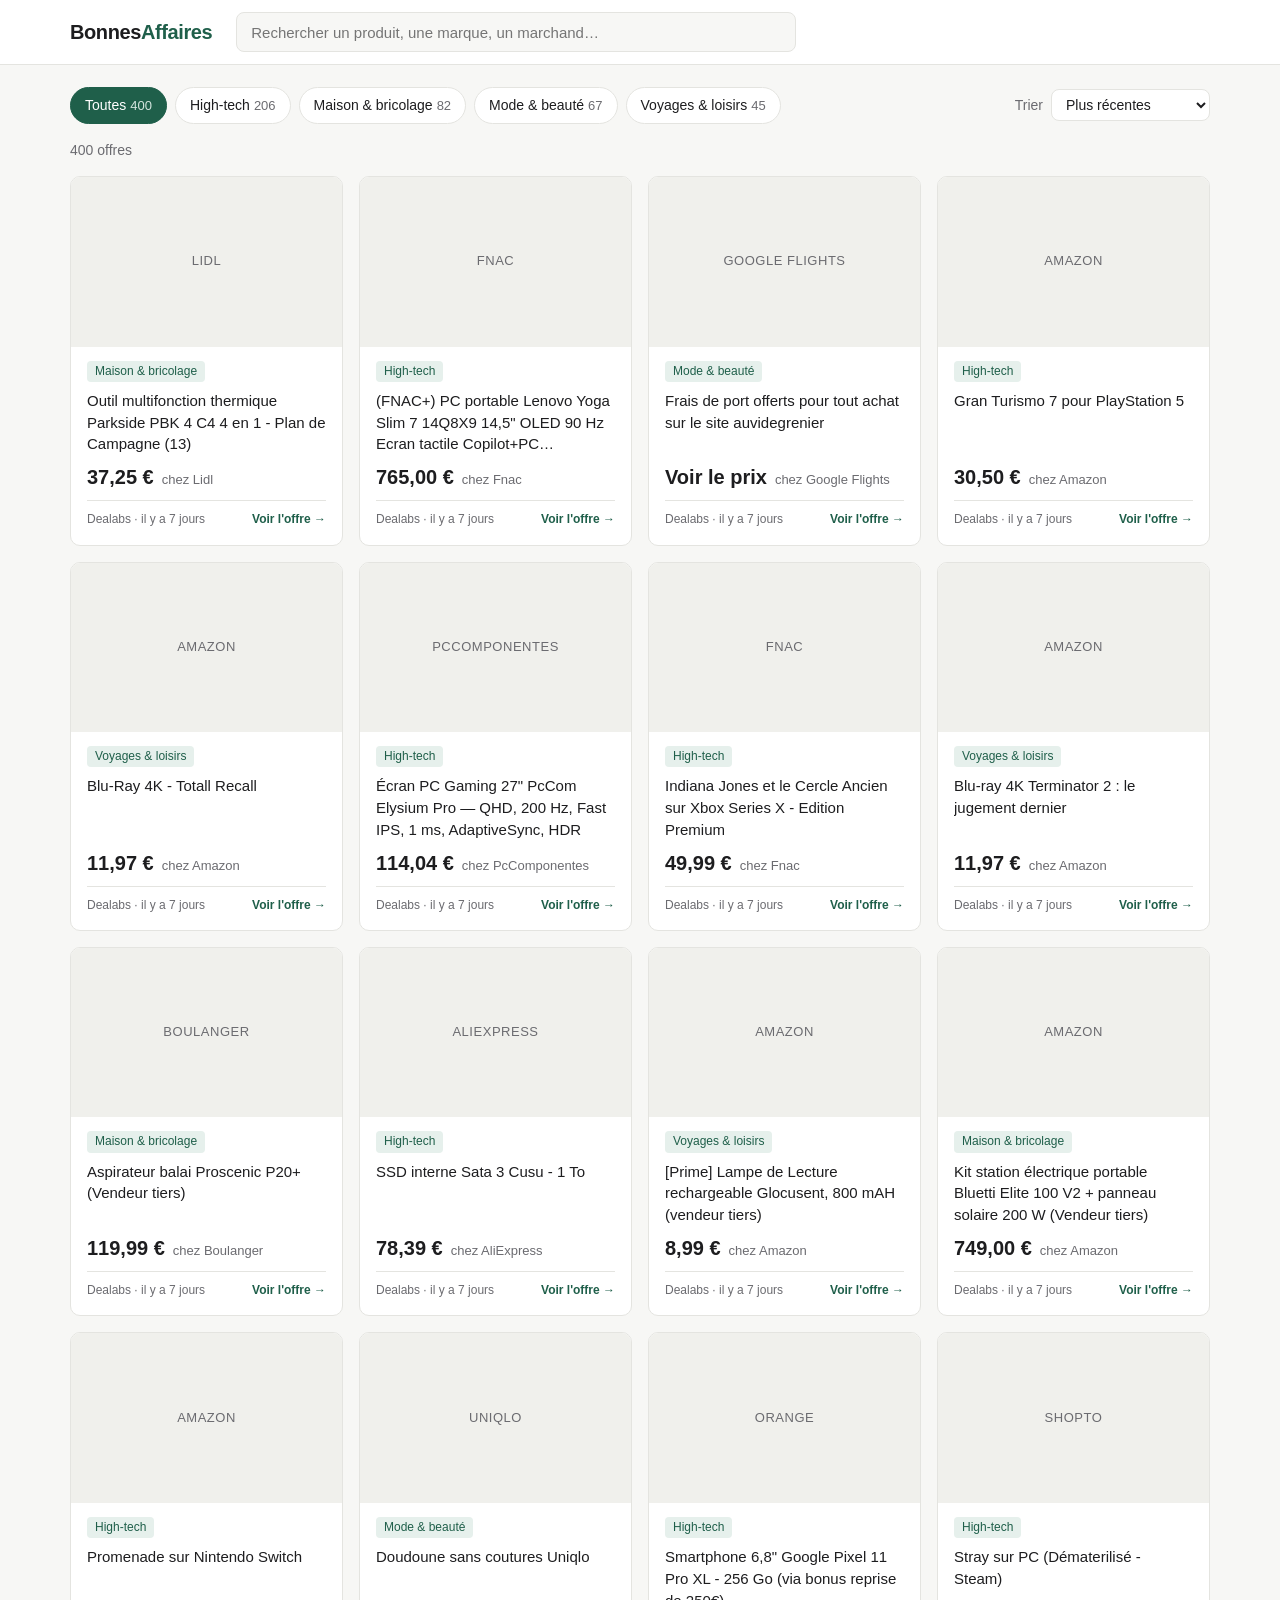
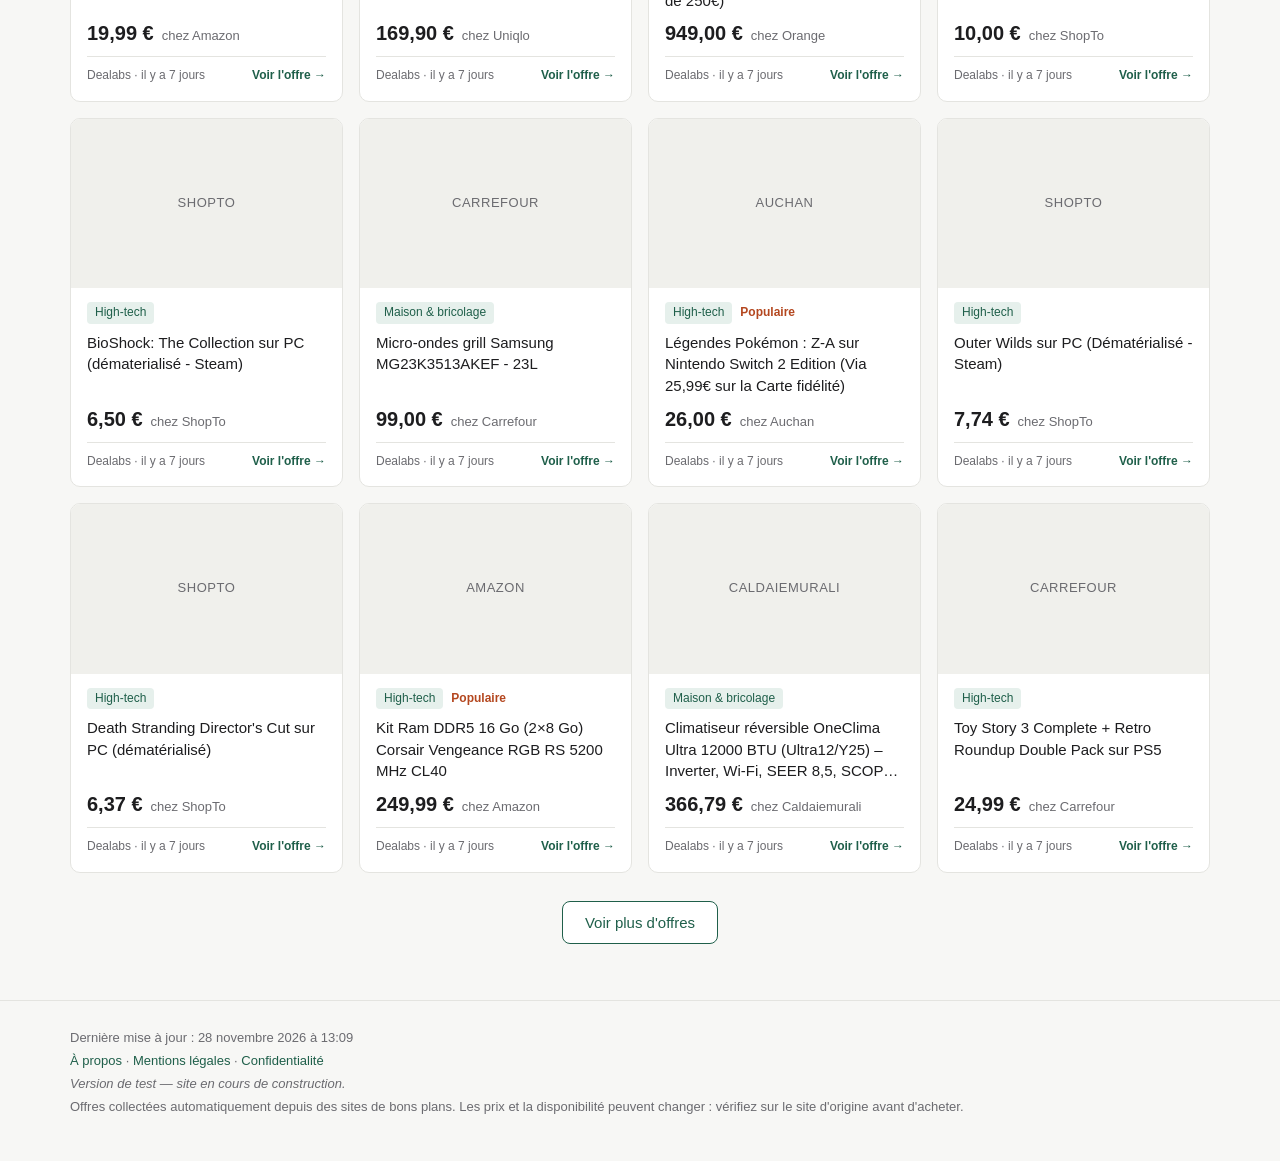
<file: site/index.html>
<!DOCTYPE html>
<html lang="fr">
<head>
  <meta charset="utf-8">
  <meta name="viewport" content="width=device-width, initial-scale=1">
  <title>Bonnes Affaires — les meilleures offres du moment</title>
  <meta name="description" content="Les meilleures offres du moment en high-tech, maison, mode et voyages, mises à jour automatiquement.">
  <meta name="robots" content="noindex, nofollow">
  <link rel="stylesheet" href="style.css">
</head>
<body>
  <header class="top">
    <div class="wrap top-inner">
      <a class="brand" href="./">Bonnes<span>Affaires</span></a>
      <label class="search">
        <span class="sr">Rechercher une offre</span>
        <input id="q" type="search" placeholder="Rechercher un produit, une marque, un marchand…" autocomplete="off">
      </label>
    </div>
  </header>

  <main class="wrap">
    <nav class="filters" aria-label="Catégories">
      <div id="cats" class="chips" role="tablist"></div>
      <label class="sort">
        <span>Trier</span>
        <select id="sort">
          <option value="recent">Plus récentes</option>
          <option value="populaire">Populaires d'abord</option>
          <option value="prix-asc">Prix croissant</option>
          <option value="prix-desc">Prix décroissant</option>
        </select>
      </label>
    </nav>

    <p id="status" class="status" aria-live="polite">Chargement des offres…</p>
    <section id="grid" class="grid" aria-label="Offres"></section>
    <button id="more" class="more" hidden>Voir plus d'offres</button>
  </main>

  <footer class="foot">
    <div class="wrap">
      <p id="updated"></p>
      <p class="foot-links"><a href="a-propos.html">À propos</a> · <a href="mentions-legales.html">Mentions légales</a> · <a href="confidentialite.html">Confidentialité</a></p>
      <p><em>Version de test — site en cours de construction.</em></p>
      <p>Offres collectées automatiquement depuis des sites de bons plans. Les prix et la disponibilité peuvent changer : vérifiez sur le site d'origine avant d'acheter.</p>
    </div>
  </footer>

  <template id="card">
    <article class="card">
      <a class="card-link" target="_blank" rel="noopener noreferrer">
        <div class="thumb"></div>
        <div class="body">
          <div class="meta"><span class="cat"></span><span class="hot" hidden>Populaire</span></div>
          <h2 class="title"></h2>
          <div class="price-row"><span class="price"></span><span class="merchant"></span></div>
          <div class="footer-row"><span class="when"></span><span class="go">Voir l'offre →</span></div>
        </div>
      </a>
    </article>
  </template>

  <script src="app.js"></script>
</body>
</html>
</file>
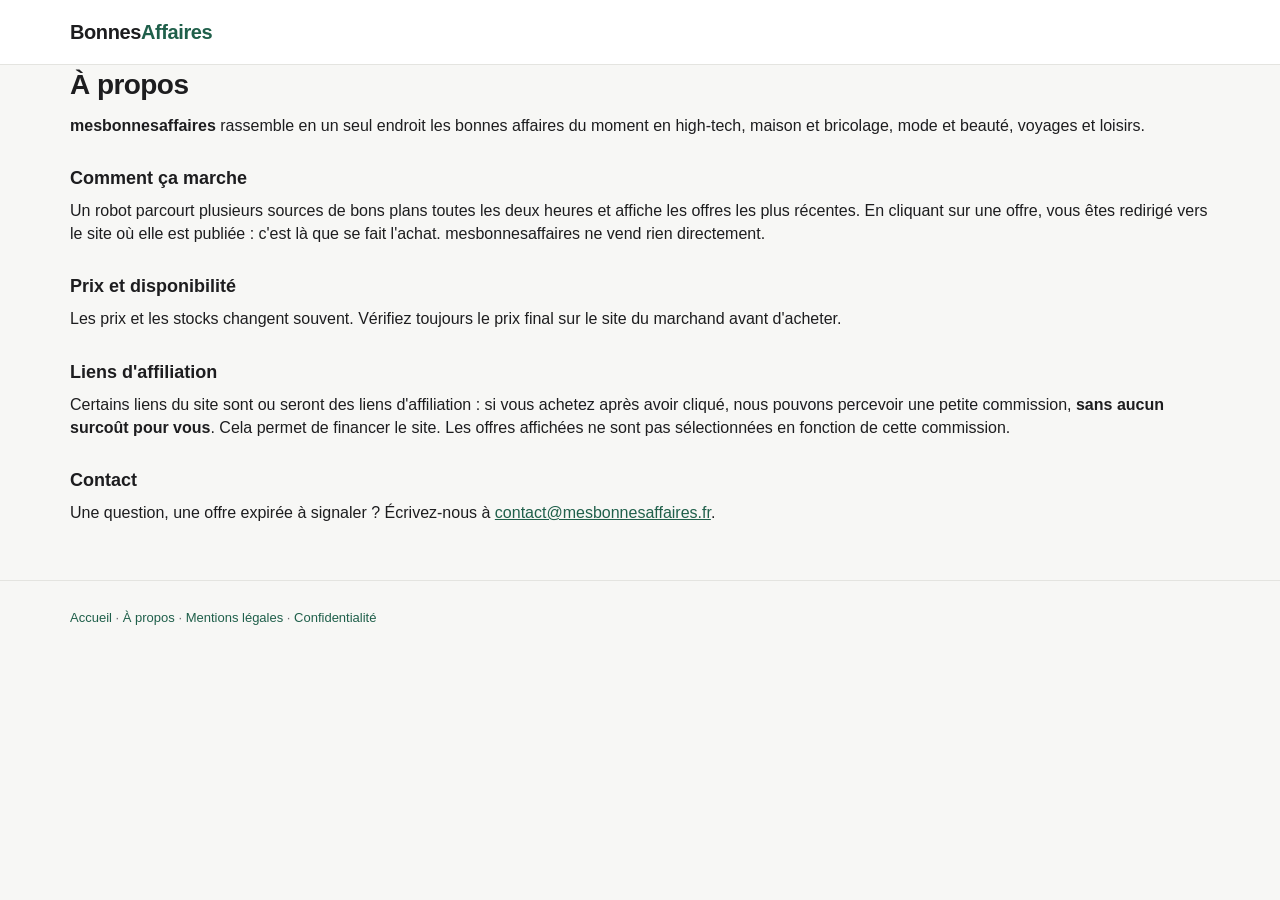
<file: site/a-propos.html>
<!DOCTYPE html>
<html lang="fr">
<head>
  <meta charset="utf-8">
  <meta name="viewport" content="width=device-width, initial-scale=1">
  <title>À propos — mesbonnesaffaires</title>
  <meta name="robots" content="noindex, nofollow">
  <link rel="stylesheet" href="style.css">
</head>
<body>
  <header class="top">
    <div class="wrap top-inner">
      <a class="brand" href="./">Bonnes<span>Affaires</span></a>
    </div>
  </header>
  <main class="wrap page">
    <h1>À propos</h1>
    <p><strong>mesbonnesaffaires</strong> rassemble en un seul endroit les bonnes affaires du moment en high-tech, maison et bricolage, mode et beauté, voyages et loisirs.</p>
    <h2>Comment ça marche</h2>
    <p>Un robot parcourt plusieurs sources de bons plans toutes les deux heures et affiche les offres les plus récentes. En cliquant sur une offre, vous êtes redirigé vers le site où elle est publiée : c'est là que se fait l'achat. mesbonnesaffaires ne vend rien directement.</p>
    <h2>Prix et disponibilité</h2>
    <p>Les prix et les stocks changent souvent. Vérifiez toujours le prix final sur le site du marchand avant d'acheter.</p>
    <h2>Liens d'affiliation</h2>
    <p>Certains liens du site sont ou seront des liens d'affiliation : si vous achetez après avoir cliqué, nous pouvons percevoir une petite commission, <strong>sans aucun surcoût pour vous</strong>. Cela permet de financer le site. Les offres affichées ne sont pas sélectionnées en fonction de cette commission.</p>
    <h2>Contact</h2>
    <p>Une question, une offre expirée à signaler ? Écrivez-nous à <a href="mailto:contact@mesbonnesaffaires.fr">contact@mesbonnesaffaires.fr</a>.</p>
  </main>
  <footer class="foot">
    <div class="wrap">
      <p class="foot-links"><a href="./">Accueil</a> · <a href="a-propos.html">À propos</a> · <a href="mentions-legales.html">Mentions légales</a> · <a href="confidentialite.html">Confidentialité</a></p>
    </div>
  </footer>
</body>
</html>
</file>
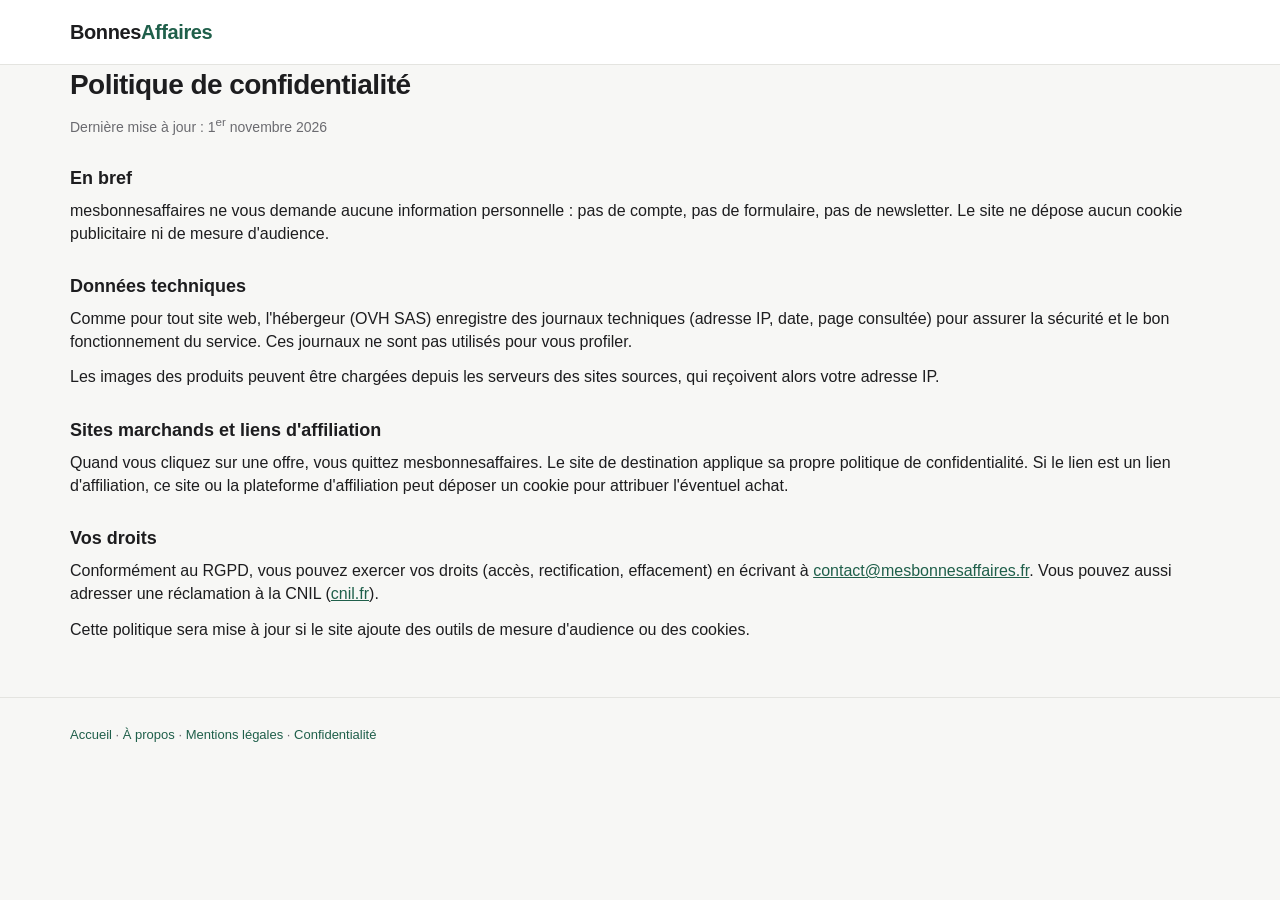
<file: site/confidentialite.html>
<!DOCTYPE html>
<html lang="fr">
<head>
  <meta charset="utf-8">
  <meta name="viewport" content="width=device-width, initial-scale=1">
  <title>Politique de confidentialité — mesbonnesaffaires</title>
  <meta name="robots" content="noindex, nofollow">
  <link rel="stylesheet" href="style.css">
</head>
<body>
  <header class="top">
    <div class="wrap top-inner">
      <a class="brand" href="./">Bonnes<span>Affaires</span></a>
    </div>
  </header>
  <main class="wrap page">
    <h1>Politique de confidentialité</h1>
    <p class="muted">Dernière mise à jour : 1<sup>er</sup> novembre 2026</p>
    <h2>En bref</h2>
    <p>mesbonnesaffaires ne vous demande aucune information personnelle : pas de compte, pas de formulaire, pas de newsletter. Le site ne dépose aucun cookie publicitaire ni de mesure d'audience.</p>
    <h2>Données techniques</h2>
    <p>Comme pour tout site web, l'hébergeur (OVH SAS) enregistre des journaux techniques (adresse IP, date, page consultée) pour assurer la sécurité et le bon fonctionnement du service. Ces journaux ne sont pas utilisés pour vous profiler.</p>
    <p>Les images des produits peuvent être chargées depuis les serveurs des sites sources, qui reçoivent alors votre adresse IP.</p>
    <h2>Sites marchands et liens d'affiliation</h2>
    <p>Quand vous cliquez sur une offre, vous quittez mesbonnesaffaires. Le site de destination applique sa propre politique de confidentialité. Si le lien est un lien d'affiliation, ce site ou la plateforme d'affiliation peut déposer un cookie pour attribuer l'éventuel achat.</p>
    <h2>Vos droits</h2>
    <p>Conformément au RGPD, vous pouvez exercer vos droits (accès, rectification, effacement) en écrivant à <a href="mailto:contact@mesbonnesaffaires.fr">contact@mesbonnesaffaires.fr</a>. Vous pouvez aussi adresser une réclamation à la CNIL (<a href="https://www.cnil.fr" rel="noopener">cnil.fr</a>).</p>
    <p>Cette politique sera mise à jour si le site ajoute des outils de mesure d'audience ou des cookies.</p>
  </main>
  <footer class="foot">
    <div class="wrap">
      <p class="foot-links"><a href="./">Accueil</a> · <a href="a-propos.html">À propos</a> · <a href="mentions-legales.html">Mentions légales</a> · <a href="confidentialite.html">Confidentialité</a></p>
    </div>
  </footer>
</body>
</html>
</file>
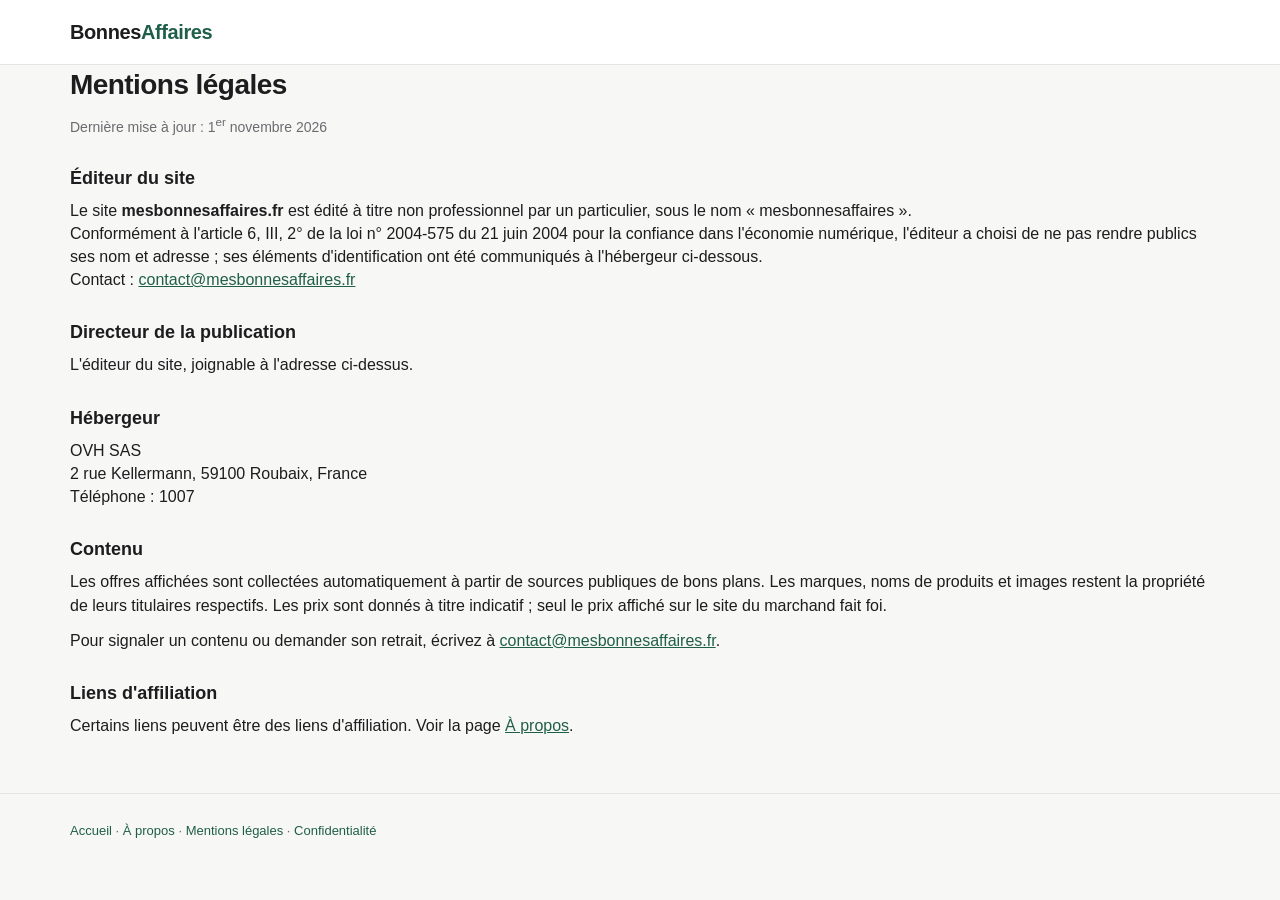
<file: site/mentions-legales.html>
<!DOCTYPE html>
<html lang="fr">
<head>
  <meta charset="utf-8">
  <meta name="viewport" content="width=device-width, initial-scale=1">
  <title>Mentions légales — mesbonnesaffaires</title>
  <meta name="robots" content="noindex, nofollow">
  <link rel="stylesheet" href="style.css">
</head>
<body>
  <header class="top">
    <div class="wrap top-inner">
      <a class="brand" href="./">Bonnes<span>Affaires</span></a>
    </div>
  </header>
  <main class="wrap page">
    <h1>Mentions légales</h1>
    <p class="muted">Dernière mise à jour : 1<sup>er</sup> novembre 2026</p>
    <h2>Éditeur du site</h2>
    <p>Le site <strong>mesbonnesaffaires.fr</strong> est édité à titre non professionnel par un particulier, sous le nom « mesbonnesaffaires ».<br>
    Conformément à l'article 6, III, 2° de la loi n° 2004-575 du 21 juin 2004 pour la confiance dans l'économie numérique, l'éditeur a choisi de ne pas rendre publics ses nom et adresse ; ses éléments d'identification ont été communiqués à l'hébergeur ci-dessous.<br>
    Contact : <a href="mailto:contact@mesbonnesaffaires.fr">contact@mesbonnesaffaires.fr</a></p>
    <h2>Directeur de la publication</h2>
    <p>L'éditeur du site, joignable à l'adresse ci-dessus.</p>
    <h2>Hébergeur</h2>
    <p>OVH SAS<br>2 rue Kellermann, 59100 Roubaix, France<br>Téléphone : 1007</p>
    <h2>Contenu</h2>
    <p>Les offres affichées sont collectées automatiquement à partir de sources publiques de bons plans. Les marques, noms de produits et images restent la propriété de leurs titulaires respectifs. Les prix sont donnés à titre indicatif ; seul le prix affiché sur le site du marchand fait foi.</p>
    <p>Pour signaler un contenu ou demander son retrait, écrivez à <a href="mailto:contact@mesbonnesaffaires.fr">contact@mesbonnesaffaires.fr</a>.</p>
    <h2>Liens d'affiliation</h2>
    <p>Certains liens peuvent être des liens d'affiliation. Voir la page <a href="a-propos.html">À propos</a>.</p>
  </main>
  <footer class="foot">
    <div class="wrap">
      <p class="foot-links"><a href="./">Accueil</a> · <a href="a-propos.html">À propos</a> · <a href="mentions-legales.html">Mentions légales</a> · <a href="confidentialite.html">Confidentialité</a></p>
    </div>
  </footer>
</body>
</html>
</file>
<file: site/style.css>
/* Pages de contenu (À propos, mentions légales…) */
.page { max-width: 760px; padding-top: 32px; }
.page h1 { font-size: 28px; letter-spacing: -0.02em; margin: 0 0 8px; }
.page h2 { font-size: 18px; margin: 28px 0 8px; }
.page p { margin: 0 0 12px; }
.page a, .foot a { color: var(--accent); }
.muted { color: var(--muted); font-size: 14px; }
.foot-links a { text-decoration: none; }
.foot-links a:hover { text-decoration: underline; }
:root {
  --bg: #f7f7f5;
  --surface: #ffffff;
  --ink: #1d1d1f;
  --muted: #6b6b70;
  --line: #e4e4e0;
  --accent: #1f5f4a;
  --accent-soft: #e6f0ec;
  --hot: #b4471f;
  --radius: 10px;
  font-family: -apple-system, BlinkMacSystemFont, "Segoe UI", Roboto, "Helvetica Neue", Arial, sans-serif;
  color: var(--ink);
  background: var(--bg);
}
* { box-sizing: border-box; }
body { margin: 0; line-height: 1.45; }
.wrap { max-width: 1180px; margin: 0 auto; padding: 0 20px; }
.sr { position: absolute; width: 1px; height: 1px; overflow: hidden; clip: rect(0 0 0 0); }

/* En-tête */
.top { background: var(--surface); border-bottom: 1px solid var(--line); position: sticky; top: 0; z-index: 10; }
.top-inner { display: flex; align-items: center; gap: 24px; height: 64px; }
.brand { font-weight: 700; font-size: 20px; color: var(--ink); text-decoration: none; letter-spacing: -0.02em; white-space: nowrap; }
.brand span { color: var(--accent); }
.search { flex: 1; max-width: 560px; }
.search input {
  width: 100%; height: 40px; padding: 0 14px; font: inherit; font-size: 15px;
  border: 1px solid var(--line); border-radius: 8px; background: var(--bg); color: var(--ink);
}
.search input:focus { outline: 2px solid var(--accent); outline-offset: -1px; background: var(--surface); }

/* Filtres */
.filters { display: flex; flex-wrap: wrap; align-items: center; justify-content: space-between; gap: 12px; padding: 22px 0 8px; }
.chips { display: flex; flex-wrap: wrap; gap: 8px; }
.chip {
  font: inherit; font-size: 14px; padding: 7px 14px; border-radius: 999px; cursor: pointer;
  border: 1px solid var(--line); background: var(--surface); color: var(--ink);
}
.chip:hover { border-color: var(--accent); }
.chip[aria-selected="true"] { background: var(--accent); border-color: var(--accent); color: #fff; }
.chip .n { color: var(--muted); margin-left: 4px; font-size: 13px; }
.chip[aria-selected="true"] .n { color: #d5e6df; }
.sort { display: flex; align-items: center; gap: 8px; font-size: 14px; color: var(--muted); }
.sort select { font: inherit; font-size: 14px; padding: 6px 10px; border: 1px solid var(--line); border-radius: 8px; background: var(--surface); color: var(--ink); }

.status { color: var(--muted); font-size: 14px; margin: 8px 0 16px; }

/* Grille d'offres */
.grid { display: grid; grid-template-columns: repeat(auto-fill, minmax(250px, 1fr)); gap: 16px; }
.card { background: var(--surface); border: 1px solid var(--line); border-radius: var(--radius); overflow: hidden; transition: border-color .15s, box-shadow .15s; }
.card:hover { border-color: #c9c9c3; box-shadow: 0 4px 16px rgba(0,0,0,.06); }
.card-link { display: flex; flex-direction: column; height: 100%; color: inherit; text-decoration: none; }
.card-link:focus-visible { outline: 2px solid var(--accent); outline-offset: -2px; }
.thumb { aspect-ratio: 16 / 10; background: #f0f0ec; display: grid; place-items: center; overflow: hidden; }
.thumb img { width: 100%; height: 100%; object-fit: contain; padding: 12px; background: #fff; }
.thumb .ph { font-size: 13px; color: var(--muted); letter-spacing: .04em; text-transform: uppercase; }
.body { display: flex; flex-direction: column; gap: 8px; padding: 14px 16px 16px; flex: 1; }
.meta { display: flex; gap: 8px; align-items: center; font-size: 12px; }
.cat { color: var(--accent); background: var(--accent-soft); padding: 2px 8px; border-radius: 4px; }
.hot { color: var(--hot); font-weight: 600; }
.title { font-size: 15px; font-weight: 500; margin: 0; display: -webkit-box; -webkit-line-clamp: 3; -webkit-box-orient: vertical; overflow: hidden; }
.price-row { display: flex; align-items: baseline; gap: 8px; margin-top: auto; }
.price { font-size: 20px; font-weight: 700; color: var(--ink); }
.merchant { font-size: 13px; color: var(--muted); }
.footer-row { display: flex; justify-content: space-between; font-size: 12px; color: var(--muted); border-top: 1px solid var(--line); padding-top: 10px; }
.go { color: var(--accent); font-weight: 600; }

.more { display: block; margin: 28px auto 0; font: inherit; font-size: 15px; padding: 10px 22px; border-radius: 8px; border: 1px solid var(--accent); color: var(--accent); background: var(--surface); cursor: pointer; }
.more:hover { background: var(--accent-soft); }

.foot { margin-top: 56px; padding: 24px 0 40px; border-top: 1px solid var(--line); color: var(--muted); font-size: 13px; }
.foot p { margin: 4px 0; }

@media (max-width: 640px) {
  .top-inner { height: auto; flex-direction: column; align-items: stretch; gap: 10px; padding-top: 12px; padding-bottom: 12px; }
  .search { max-width: none; }
  .grid { grid-template-columns: 1fr 1fr; gap: 10px; }
  .body { padding: 10px 12px 12px; }
  .price { font-size: 17px; }
  .footer-row .when { display: none; }
}
[hidden] { display: none !important; }
@media (max-width: 640px) { .price-row { flex-wrap: wrap; gap: 2px 8px; } }
</file>
